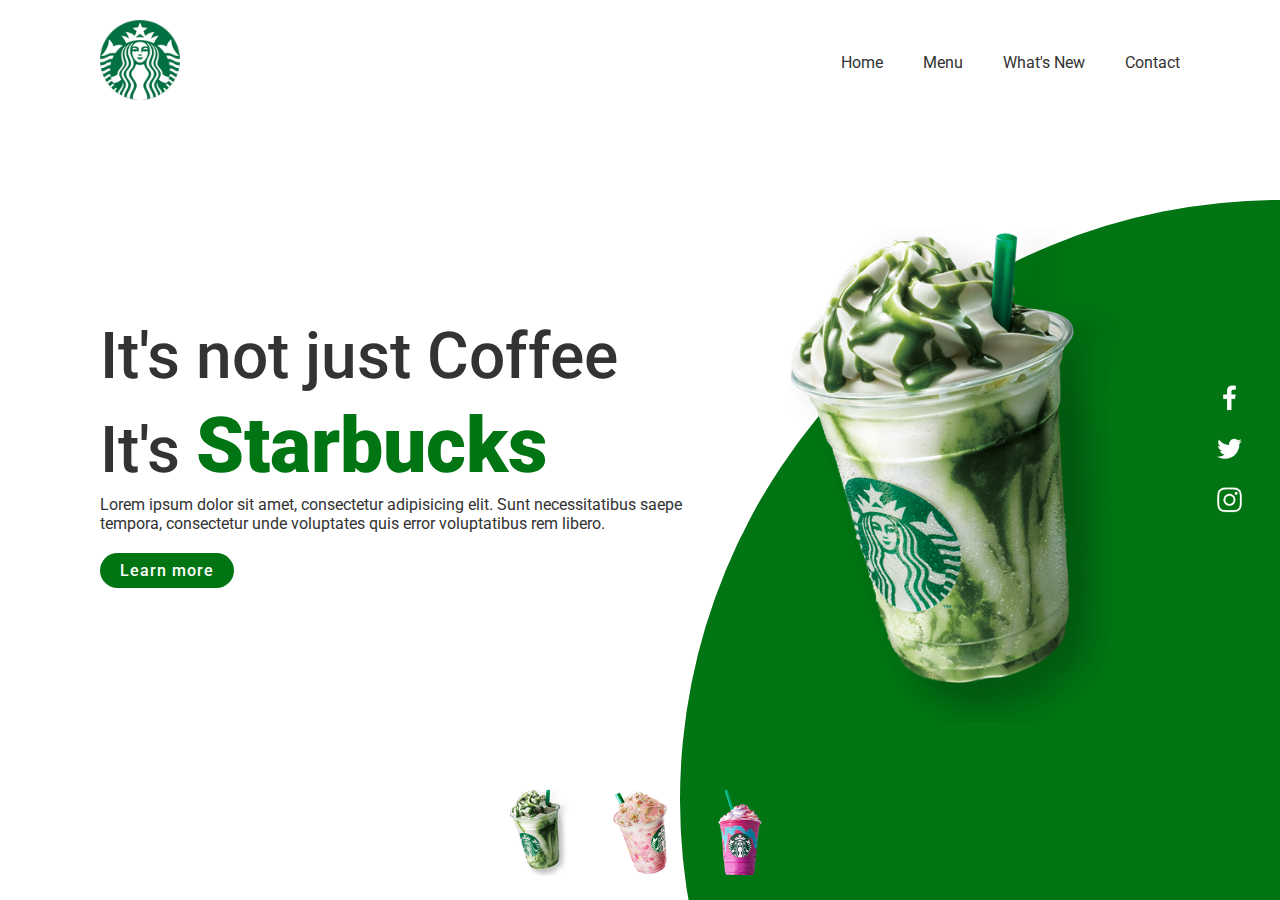
<file: Index.html>
<!DOCTYPE html>
<html lang="en">
<head>
    <meta charset="UTF-8">
    
    <meta name="viewport" content="width=device-width, initial-scale=1.0">
    <title>Starbucks landing page</title>
    <link rel="stylesheet" href="AStyle.css">
</head>
<body>
    
    <section>
        <div class="circle"></div>
        <header>
            <a href="#"><img src="img/logo.png"  class="logo"></a>
            <ul>
                <li><a href="#">Home</a></li>
                <li><a href="#">Menu</a></li>
                <li><a href="#">What's New</a></li>
                <li><a href="#">Contact</a></li>
            </ul>
        </header>
        <div class="content">
            <div class="textBox">
                <h2>It's not just Coffee<br>It's <span>Starbucks</span></h2>
                <p>Lorem ipsum dolor sit amet, consectetur adipisicing elit. Sunt necessitatibus saepe tempora, consectetur unde voluptates quis error voluptatibus rem libero.</p>
                <a href="#">Learn more</a>
            </div>
            <div class="imgBox">
                <img src="img/img1.png" class="starbucks" alt="">
            </div>
        </div>
        <ul class="thumb">
            <li><img src="img/thumb1.png" onclick="imgSlider('img/img1.png');changeCircleColor('#017413')"></li>
            <li><img src="img/thumb2.png" onclick="imgSlider('img/img2.png');changeCircleColor('#f3abbf')"></li>
            <li><img src="img/thumb3.png" onclick="imgSlider('img/img3.png');changeCircleColor('#d752b1')"></li>
        </ul>
        <ul class="sci">
            <li><a href="#"><img src="img/facebook.png"></a></li>
            <li><a href="#"><img src="img/twitter.png"></a></li>
            <li><a href="#"><img src="img/instagram.png"></a></li>
        </ul>
        <script src="Ascript.js"></script>
    </section>
</body>
</html>
</file>
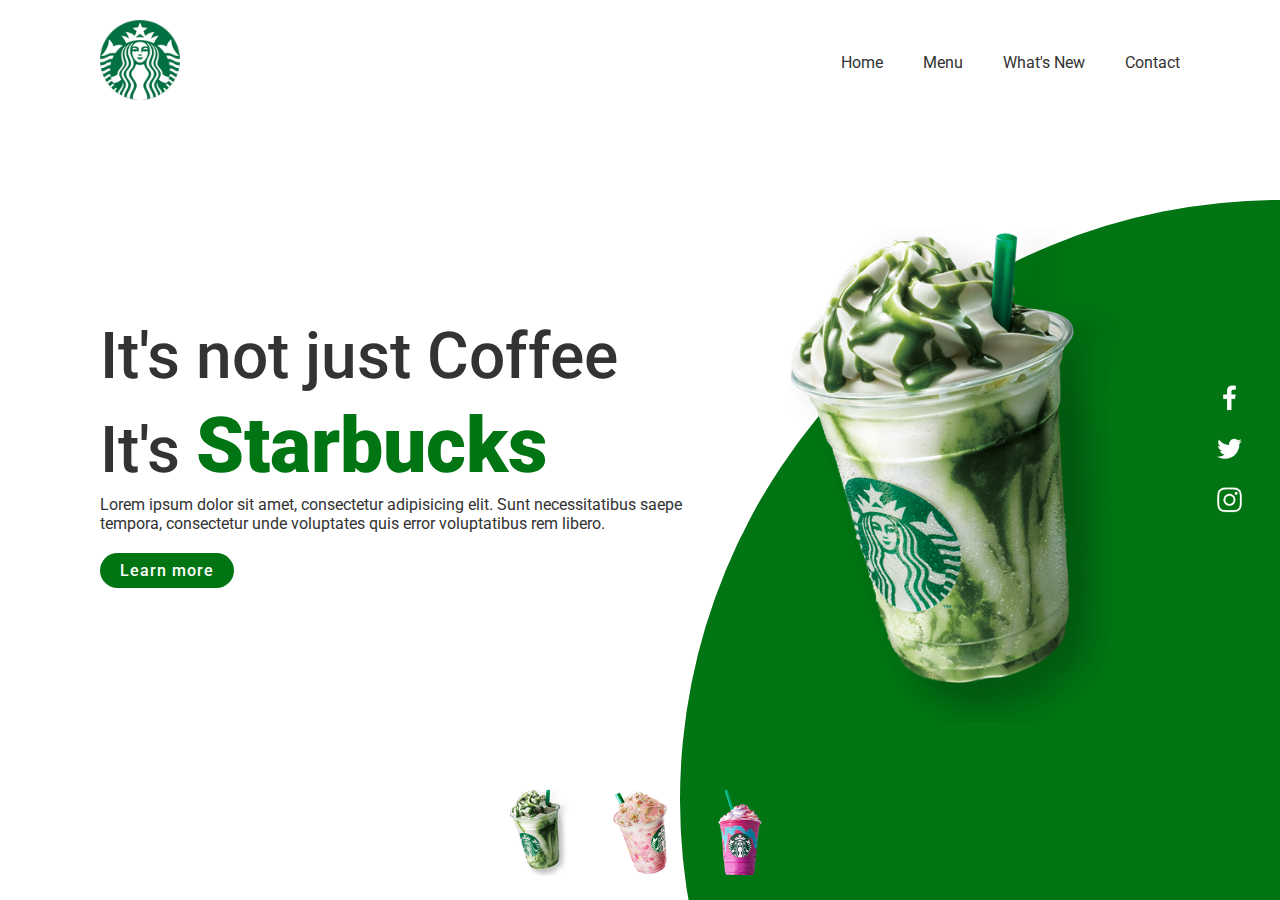
<file: index.html>
<!DOCTYPE html>
<html lang="en">
<head>
    <meta charset="UTF-8">
    
    <meta name="viewport" content="width=device-width, initial-scale=1.0">
    <title>Starbucks landing page</title>
    <link rel="stylesheet" href="AStyle.css">
</head>
<body>
    
    <section>
        <div class="circle"></div>
        <header>
            <a href="#"><img src="img/logo.png"  class="logo"></a>
            <ul>
                <li><a href="#">Home</a></li>
                <li><a href="#">Menu</a></li>
                <li><a href="#">What's New</a></li>
                <li><a href="#">Contact</a></li>
            </ul>
        </header>
        <div class="content">
            <div class="textBox">
                <h2>It's not just Coffee<br>It's <span>Starbucks</span></h2>
                <p>Lorem ipsum dolor sit amet, consectetur adipisicing elit. Sunt necessitatibus saepe tempora, consectetur unde voluptates quis error voluptatibus rem libero.</p>
                <a href="#">Learn more</a>
            </div>
            <div class="imgBox">
                <img src="img/img1.png" class="starbucks" alt="">
            </div>
        </div>
        <ul class="thumb">
            <li><img src="img/thumb1.png" onclick="imgSlider('img/img1.png');changeCircleColor('#017413')"></li>
            <li><img src="img/thumb2.png" onclick="imgSlider('img/img2.png');changeCircleColor('#f3abbf')"></li>
            <li><img src="img/thumb3.png" onclick="imgSlider('img/img3.png');changeCircleColor('#d752b1')"></li>
        </ul>
        <ul class="sci">
            <li><a href="#"><img src="img/facebook.png"></a></li>
            <li><a href="#"><img src="img/twitter.png"></a></li>
            <li><a href="#"><img src="img/instagram.png"></a></li>
        </ul>
        <script src="Ascript.js"></script>
    </section>
</body>
</html>
</file>
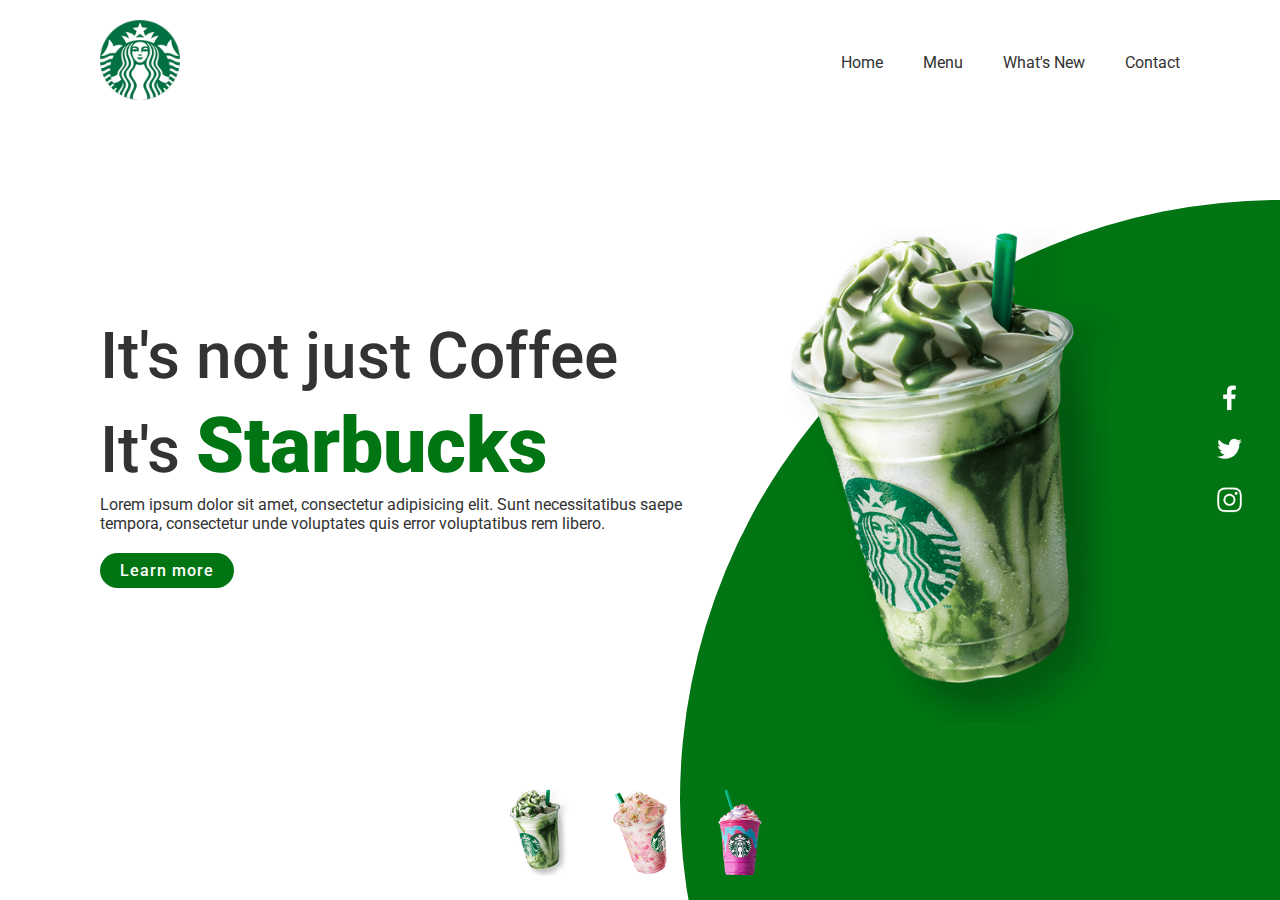
<file: AIndex.html>
<!DOCTYPE html>
<html lang="en">
<head>
    <meta charset="UTF-8">
    
    <meta name="viewport" content="width=device-width, initial-scale=1.0">
    <title>Starbucks landing page</title>
    <link rel="stylesheet" href="AStyle.css">
</head>
<body>
    
    <section>
        <div class="circle"></div>
        <header>
            <a href="#"><img src="img/logo.png"  class="logo"></a>
            <ul>
                <li><a href="#">Home</a></li>
                <li><a href="#">Menu</a></li>
                <li><a href="#">What's New</a></li>
                <li><a href="#">Contact</a></li>
            </ul>
        </header>
        <div class="content">
            <div class="textBox">
                <h2>It's not just Coffee<br>It's <span>Starbucks</span></h2>
                <p>Lorem ipsum dolor sit amet, consectetur adipisicing elit. Sunt necessitatibus saepe tempora, consectetur unde voluptates quis error voluptatibus rem libero.</p>
                <a href="#">Learn more</a>
            </div>
            <div class="imgBox">
                <img src="img/img1.png" class="starbucks" alt="">
            </div>
        </div>
        <ul class="thumb">
            <li><img src="img/thumb1.png" onclick="imgSlider('img/img1.png');changeCircleColor('#')"></li>
            <li><img src="img/thumb2.png" onclick="imgSlider('img/img2.png');changeCircleColor('#eb7495')"></li>
            <li><img src="img/thumb3.png" onclick="imgSlider('img/img3.png');changeCircleColor('#d752b1')"></li>
        </ul>
        <ul class="sci">
            <li><a href="#"><img src="img/facebook.png"></a></li>
            <li><a href="#"><img src="img/twitter.png"></a></li>
            <li><a href="#"><img src="img/instagram.png"></a></li>
        </ul>
        <script src="Ascript.js"></script>
    </section>
</body>
</html>
</file>
<file: AStyle.css>
@import url('https://fonts.googleapis.com/css2?family=Roboto&display=swap');
*{
    margin:0;
    padding: 0;
    box-sizing: border-box;
    font-family: 'roboto', sans-serif;
}
section{
    position: relative;
    width: 100%;
    min-height: 100vh;
    padding: 100px;
    display:flex;
    justify-content: space-between;
    align-items: center;
    background-color: #fff;
}
header{
    position: absolute;
    top:0;
    left:0;
    width: 100%;
    padding: 20px 100px;
    display: flex;
    justify-content: space-between;
    align-items: center;
}

header .logo{
    position: relative;
    max-width: 80px;
    
}

header ul{
    position: relative;
    display: flex;
}

header li{
    position: relative;
    list-style: none;
}
header ul li a{
    display: inline-block;
    color: #333;
    font-weight: 400;
    margin-left: 40px;
    text-decoration: none;
}
.content{
    position: relative;
    width: 100%;
    display: flex;
    justify-content: space-between;
    align-items: center;
}
.content .textBox{
    position:relative;
    max-width: 600px;
}

.content .textBox h2{
    color:#333;
    font-size: 4em;
    line-height: 1.4em;
    font-weight: 500;
}
.content .textBox h2 span{
    color: #017413;
    font-size: 1.2em;
    font-weight: 900;
}

.content .textBox p{
    color: #333;

}
.content .textBox a{
    display: inline-block;
    margin-top: 20px;
    padding:  8px 20px;
    background-color: #017413;
    color:#fff;
    border-radius: 40px;
    font-weight: 500;
    letter-spacing: 1px;
    text-decoration: none;
}

.content .imgBox{
    width: 600px;
    display: flex;
    justify-content: flex-end;
    padding-right: 50px;
    margin-top: 50px;
}

.content .imgBox img{
    max-width: 340px;
}
.thumb{
    position:absolute;
    left:50%;
    bottom: 20px;
    transform: translateX(-50%);
    display: flex;
}
.thumb li{
    list-style: none;
    display: inline-block;
    margin:  0 20px;
    cursor: pointer;
    transition: 0.5s;
}

.thumb li:hover{
    transform: translateY(-15px);
}
.thumb li img{
    max-width: 60px;
}
.sci{
    position:absolute;
    top:50%;
    right:30px;
    transform: translateY(-50%);
    display: flex;
    justify-content: center;
    align-items: center;
    flex-direction: column;
}
.sci li{
    list-style:none;
}
.sci li a{
    display: inline-block;
    margin: 5px 0;
    transform: scale(0.6);
    filter: invert(1);
}
.circle{
    position: absolute;
    top: 0;
    left: 0;
    width: 100%;
    height: 100%;
    background-color: #017413;
    clip-path: circle(600px at right 800px);
}
</file>
